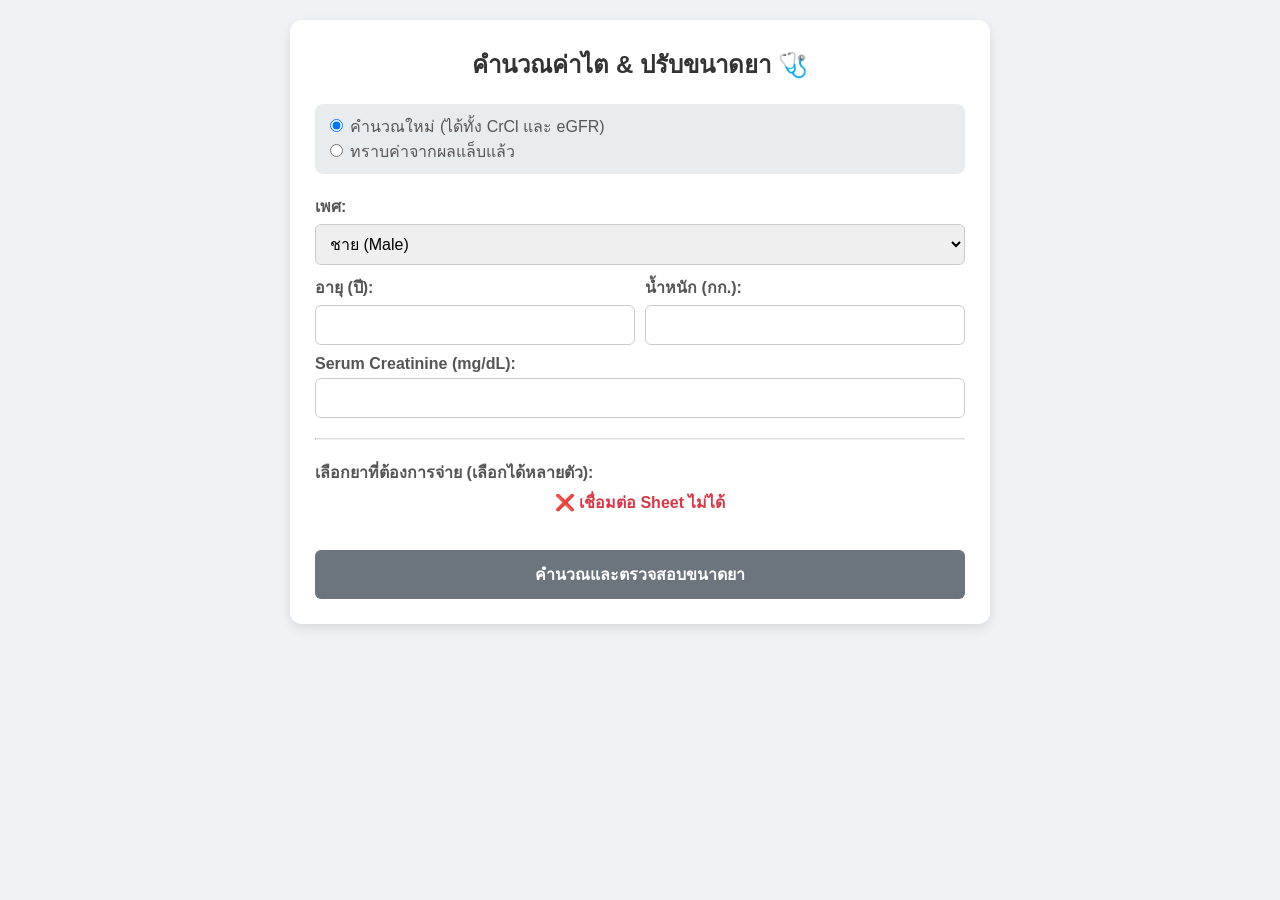
<file: index.html>
<!DOCTYPE html>
<html lang="th">
<head>
    <meta charset="UTF-8">
    <meta name="viewport" content="width=device-width, initial-scale=1.0">
    <title>Renal Dose Calculator 🩺</title>
    <style>
        body { font-family: 'Segoe UI', Tahoma, sans-serif; padding: 20px; max-width: 700px; margin: auto; background-color: #f0f2f5; }
        .card { background: white; padding: 25px; border-radius: 12px; box-shadow: 0 4px 12px rgba(0,0,0,0.1); }
        h2 { text-align: center; color: #333; margin-top: 0; }
        .radio-group { margin-bottom: 20px; padding: 10px; background: #e9ecef; border-radius: 8px; }
        label { font-weight: bold; color: #555; display: block; margin-top: 10px; margin-bottom: 5px; }
        .radio-group label, .checkbox-item label { display: inline; font-weight: normal; cursor: pointer; margin: 0; }
        input[type="number"], input[type="text"], select { width: 100%; padding: 10px; border-radius: 6px; border: 1px solid #ccc; box-sizing: border-box; font-size: 16px; }
        
        .search-box { margin-bottom: 15px; }
        .drug-container { max-height: 350px; overflow-y: auto; padding-right: 10px; }
        .category-section { margin-bottom: 15px; background: #fafafa; border: 1px solid #ddd; border-radius: 8px; overflow: hidden; }
        .category-title { background: #e2e3e5; padding: 8px 15px; font-weight: bold; color: #333; margin: 0; font-size: 0.95em; border-bottom: 1px solid #ddd; }
        .checkbox-grid { display: grid; grid-template-columns: repeat(auto-fill, minmax(160px, 1fr)); gap: 10px; padding: 12px; }
        .checkbox-item { display: flex; align-items: center; gap: 8px; padding: 5px; border-radius: 4px; }
        .checkbox-item:hover { background-color: #e9ecef; }
        .checkbox-item input[type="checkbox"] { width: 18px; height: 18px; cursor: pointer; }
        
        button { width: 100%; background-color: #0d6efd; color: white; font-weight: bold; cursor: pointer; border: none; padding: 12px; font-size: 16px; border-radius: 6px; margin-top: 20px; transition: 0.3s; }
        button:hover { background-color: #0b5ed7; }
        button:disabled { background-color: #6c757d; cursor: not-allowed; }
        
        #result { margin-top: 20px; padding: 15px; border-radius: 8px; display: none; background-color: #e2e3e5; border: 1px solid #d6d8db; }
        .result-card { background: white; border-radius: 8px; padding: 15px; margin-top: 15px; border-left: 5px solid #198754; box-shadow: 0 2px 5px rgba(0,0,0,0.05); }
        .result-card.warning { border-left-color: #ffc107; }
        .result-card.danger { border-left-color: #dc3545; }
        .status-text { text-align: center; color: #0d6efd; font-weight: bold; margin-bottom: 15px; }
        .metric-badge { font-size: 0.8em; background: #e9ecef; padding: 3px 8px; border-radius: 12px; color: #495057; font-weight: bold; margin-left: 10px; }
    </style>
</head>
<body>

<div class="card">
    <h2>คำนวณค่าไต & ปรับขนาดยา 🩺</h2>
    
    <div class="radio-group">
        <label><input type="radio" name="calcType" value="calculate" checked onchange="toggleInputs()"> คำนวณใหม่ (ได้ทั้ง CrCl และ eGFR)</label><br>
        <label><input type="radio" name="calcType" value="direct" onchange="toggleInputs()"> ทราบค่าจากผลแล็บแล้ว</label>
    </div>

    <!-- โหมดคำนวณ -->
    <div id="calcInputBox">
        <label>เพศ:</label>
        <select id="gender"><option value="M">ชาย (Male)</option><option value="F">หญิง (Female)</option></select>
        <div style="display: flex; gap: 10px;">
            <div style="flex: 1;"><label>อายุ (ปี):</label><input type="number" id="age"></div>
            <div style="flex: 1;"><label>น้ำหนัก (กก.):</label><input type="number" id="weight"></div>
        </div>
        <label>Serum Creatinine (mg/dL):</label><input type="number" id="scr" step="0.1">
    </div>

    <!-- โหมดกรอกตรง แยกกล่องชัดเจน -->
    <div id="directInputBox" style="display: none;">
        <p style="color: #dc3545; font-size: 0.9em; margin-top: 0;">* กรอกเฉพาะค่าที่มี ยาบางตัวอาจต้องการแค่ค่าใดค่าหนึ่ง</p>
        <div style="display: flex; gap: 10px;">
            <div style="flex: 1;">
                <label>CrCl (mL/min):</label>
                <input type="number" id="directCrCl" placeholder="เช่น 45">
            </div>
            <div style="flex: 1;">
                <label>eGFR (mL/min/1.73m²):</label>
                <input type="number" id="directEGFR" placeholder="เช่น 50">
            </div>
        </div>
    </div>

    <hr style="margin: 20px 0; border-top: 1px solid #ddd;">

    <label>เลือกยาที่ต้องการจ่าย (เลือกได้หลายตัว):</label>
    <div id="loadingStatus" class="status-text">⏳ กำลังโหลดฐานข้อมูลยา...</div>
    
    <div id="drugSelectionArea" style="display: none;">
        <input type="text" id="searchDrug" class="search-box" placeholder="🔍 พิมพ์เพื่อค้นหายา..." onkeyup="filterDrugs()">
        <div id="drugListContainer" class="drug-container"></div>
    </div>

    <button id="calcBtn" onclick="processData()" disabled>คำนวณและตรวจสอบขนาดยา</button>

    <div id="result"></div>
</div>

<script>
    const WEB_APP_URL = 'https://script.google.com/macros/s/AKfycbzcCC5mimDWTiqE8sd5Fl7UZFyd95UVgyR0dtJFs-TnlVCC6Cxqt_pEzyOWzPAwU6LXxw/exec';
    let globalDrugData = [];

    window.onload = async function() {
        try {
            const response = await fetch(WEB_APP_URL);
            globalDrugData = await response.json();
            
            const categoryMap = {};
            globalDrugData.forEach(item => {
                if (item.DrugName) {
                    const drugName = item.DrugName.toString().trim().toLowerCase();
                    const category = item.Category ? item.Category.toString().trim() : 'อื่นๆ (Others)';
                    if (!categoryMap[category]) categoryMap[category] = new Set();
                    categoryMap[category].add(drugName);
                }
            });

            const container = document.getElementById('drugListContainer');
            container.innerHTML = '';
            
            Object.keys(categoryMap).sort().forEach(cat => {
                const section = document.createElement('div');
                section.className = 'category-section';
                section.innerHTML = `<h4 class="category-title">${cat}</h4>`;
                
                const grid = document.createElement('div');
                grid.className = 'checkbox-grid';
                
                Array.from(categoryMap[cat]).sort().forEach(drug => {
                    const div = document.createElement('div');
                    div.className = 'checkbox-item';
                    div.innerHTML = `<input type="checkbox" value="${drug}" id="chk_${drug}"><label for="chk_${drug}">${drug}</label>`;
                    grid.appendChild(div);
                });
                
                section.appendChild(grid);
                container.appendChild(section);
            });

            document.getElementById('loadingStatus').style.display = 'none';
            document.getElementById('drugSelectionArea').style.display = 'block';
            document.getElementById('calcBtn').disabled = false;
        } catch (error) {
            document.getElementById('loadingStatus').innerHTML = '❌ เชื่อมต่อ Sheet ไม่ได้';
            document.getElementById('loadingStatus').style.color = '#dc3545';
        }
    };

    function filterDrugs() {
        const term = document.getElementById('searchDrug').value.toLowerCase();
        const sections = document.querySelectorAll('.category-section');
        sections.forEach(section => {
            let hasVisibleItem = false;
            section.querySelectorAll('.checkbox-item').forEach(item => {
                if (item.innerText.toLowerCase().includes(term)) {
                    item.style.display = 'flex';
                    hasVisibleItem = true;
                } else {
                    item.style.display = 'none';
                }
            });
            section.style.display = hasVisibleItem ? 'block' : 'none';
        });
    }

    function toggleInputs() {
        const type = document.querySelector('input[name="calcType"]:checked').value;
        document.getElementById('calcInputBox').style.display = type === 'calculate' ? 'block' : 'none';
        document.getElementById('directInputBox').style.display = type === 'direct' ? 'block' : 'none';
    }

    function processData() {
        const resultDiv = document.getElementById('result');
        const calcType = document.querySelector('input[name="calcType"]:checked').value;
        
        let userCrCl = null;
        let userEGFR = null;

        if (calcType === 'calculate') {
            const age = parseFloat(document.getElementById('age').value);
            const weight = parseFloat(document.getElementById('weight').value);
            const scr = parseFloat(document.getElementById('scr').value);
            const gender = document.getElementById('gender').value;

            if (!age || !weight || !scr) { alert("กรุณากรอก อายุ, น้ำหนัก และ SCr ให้ครบ"); return; }
            
            // คำนวณ CrCl (Cockcroft-Gault)
            userCrCl = ((140 - age) * weight) / (72 * scr);
            if (gender === 'F') userCrCl *= 0.85;

            // คำนวณ eGFR (CKD-EPI 2021)
            if (gender === 'F') {
                userEGFR = scr <= 0.7 
                    ? 142 * Math.pow(scr/0.7, -0.241) * Math.pow(0.9938, age) * 1.012 
                    : 142 * Math.pow(scr/0.7, -1.200) * Math.pow(0.9938, age) * 1.012;
            } else {
                userEGFR = scr <= 0.9 
                    ? 142 * Math.pow(scr/0.9, -0.302) * Math.pow(0.9938, age) 
                    : 142 * Math.pow(scr/0.9, -1.200) * Math.pow(0.9938, age);
            }
        } else {
            userCrCl = parseFloat(document.getElementById('directCrCl').value) || null;
            userEGFR = parseFloat(document.getElementById('directEGFR').value) || null;
            
            if (userCrCl === null && userEGFR === null) {
                alert("กรุณาระบุค่า CrCl หรือ eGFR อย่างน้อย 1 ค่า");
                return;
            }
        }

        const selectedDrugs = Array.from(document.querySelectorAll('#drugListContainer input[type="checkbox"]:checked')).map(cb => cb.value);

        if (selectedDrugs.length === 0) { alert("กรุณาเลือกยาอย่างน้อย 1 ตัว"); return; }

        let htmlOutput = `<h3 style="margin-top:0; color:#333;">✅ สรุปผลค่าการทำงานของไต</h3>`;
        htmlOutput += `<div style="background: white; padding: 15px; border-radius: 8px; border: 1px solid #ccc; margin-bottom: 20px;">`;
        if (userCrCl !== null) htmlOutput += `<p style="margin: 5px 0;"><strong>CrCl (Cockcroft-Gault):</strong> <span style="color: #0d6efd; font-size: 1.1em; font-weight: bold;">${userCrCl.toFixed(2)}</span> mL/min</p>`;
        if (userEGFR !== null) htmlOutput += `<p style="margin: 5px 0;"><strong>eGFR (CKD-EPI 2021):</strong> <span style="color: #198754; font-size: 1.1em; font-weight: bold;">${userEGFR.toFixed(2)}</span> mL/min/1.73m²</p>`;
        htmlOutput += `</div>`;

        selectedDrugs.forEach(drugName => {
            const drugRecords = globalDrugData.filter(item => item.DrugName && item.DrugName.toString().toLowerCase() === drugName);
            
            // ตรวจสอบว่ายานี้ต้องการค่าไตประเภทไหน (อิงจากแถวแรกของยาใน Sheet)
            let requiredType = 'CrCl'; // ค่าเริ่มต้น
            if (drugRecords.length > 0 && drugRecords[0].Type) {
                requiredType = drugRecords[0].Type.toString().trim().toUpperCase().includes('EGFR') ? 'eGFR' : 'CrCl';
            }

            // เลือกค่าไตมาใช้ให้ตรงกับที่ยาต้องการ
            const referenceValue = (requiredType === 'eGFR') ? userEGFR : userCrCl;

            // กรณีผู้ใช้ไม่ได้กรอกค่าไตที่ยานี้บังคับใช้
            if (referenceValue === null) {
                htmlOutput += `
                    <div class="result-card danger">
                        <p style="margin:0 0 10px 0; font-size:1.1em;"><strong>💊 ยา:</strong> ${drugName.toUpperCase()}</p>
                        <p style="margin:0; color: #dc3545;">⚠️ <strong>คำเตือน:</strong> ยานี้อ้างอิงการปรับขนาดตาม <strong>${requiredType}</strong> แต่คุณไม่ได้ระบุค่าดังกล่าว โปรดระบุค่า ${requiredType} เพื่อความปลอดภัย</p>
                    </div>`;
                return; // ข้ามไปยาตัวถัดไป
            }

            let matchedDose = null;
            for (let record of drugRecords) {
                const min = parseFloat(record.Min_Clearance);
                const max = parseFloat(record.Max_Clearance);
                if (referenceValue >= min && referenceValue <= max) {
                    matchedDose = record;
                    break;
                }
            }

            if (matchedDose) {
                const doseText = matchedDose.Dose ? matchedDose.Dose.toLowerCase() : '';
                let cardClass = "result-card";
                if (doseText.includes("ห้ามใช้") || doseText.includes("avoid")) cardClass += " danger";
                else if (!doseText.includes("normal") && referenceValue < 60) cardClass += " warning";

                htmlOutput += `
                    <div class="${cardClass}">
                        <p style="margin:0 0 10px 0; font-size:1.1em;">
                            <strong>💊 ยา:</strong> ${drugName.toUpperCase()} 
                            <span class="metric-badge">อ้างอิงตาม ${requiredType}</span>
                        </p>
                        <p style="margin:5px 0;"><strong>ขนาดยาแนะนำ:</strong> <span style="color: #d32f2f; font-weight: bold;">${matchedDose.Dose}</span></p>
                        ${matchedDose.Note ? `<p style="margin:5px 0; color:#555;"><strong>หมายเหตุ:</strong> ${matchedDose.Note}</p>` : ''}
                    </div>
                `;
            } else {
                htmlOutput += `
                    <div class="result-card danger">
                        <p style="margin:0 0 10px 0; font-size:1.1em;"><strong>💊 ยา:</strong> ${drugName.toUpperCase()}</p>
                        <p style="margin:0; color: #dc3545;">⚠️ ไม่มีข้อมูลคำแนะนำสำหรับค่า ${requiredType} = ${referenceValue.toFixed(2)} ในตาราง</p>
                    </div>
                `;
            }
        });

        resultDiv.innerHTML = htmlOutput;
        resultDiv.style.display = "block";
    }
</script>

</body>
</html>
</file>
